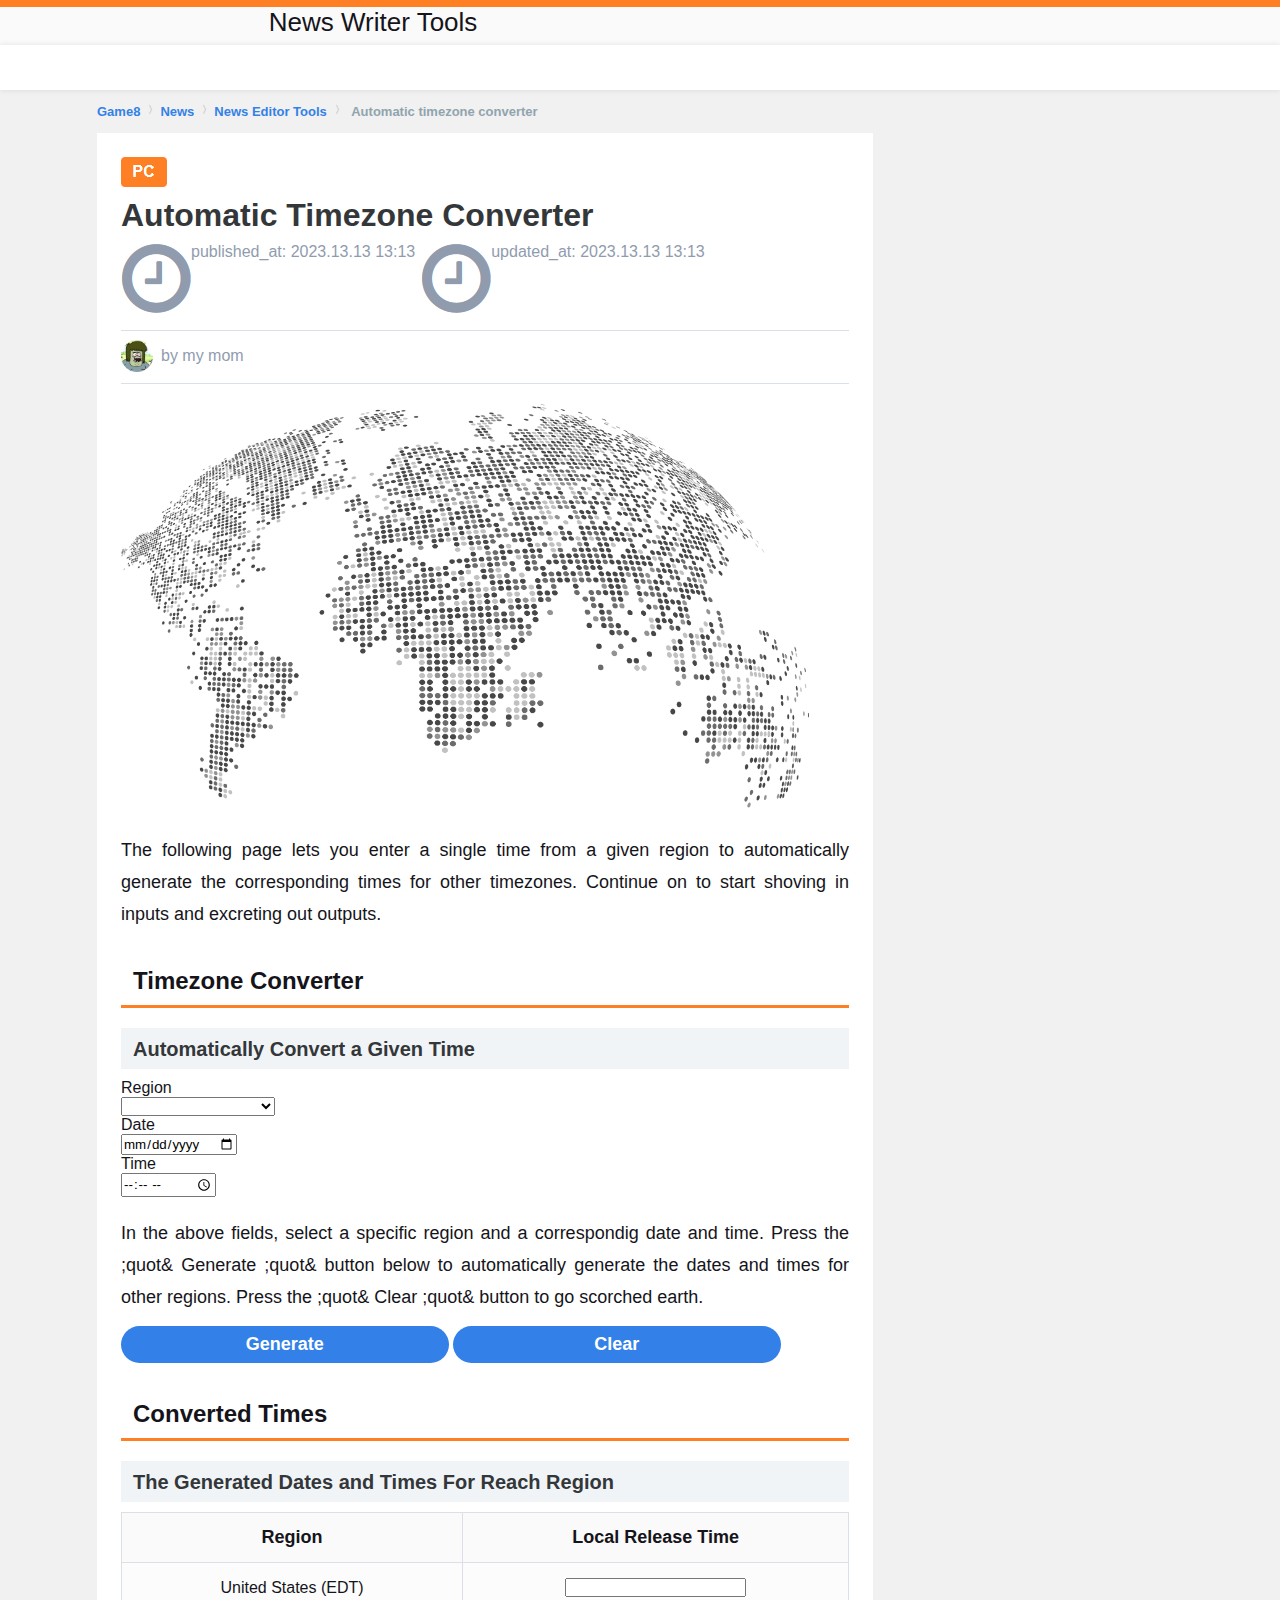
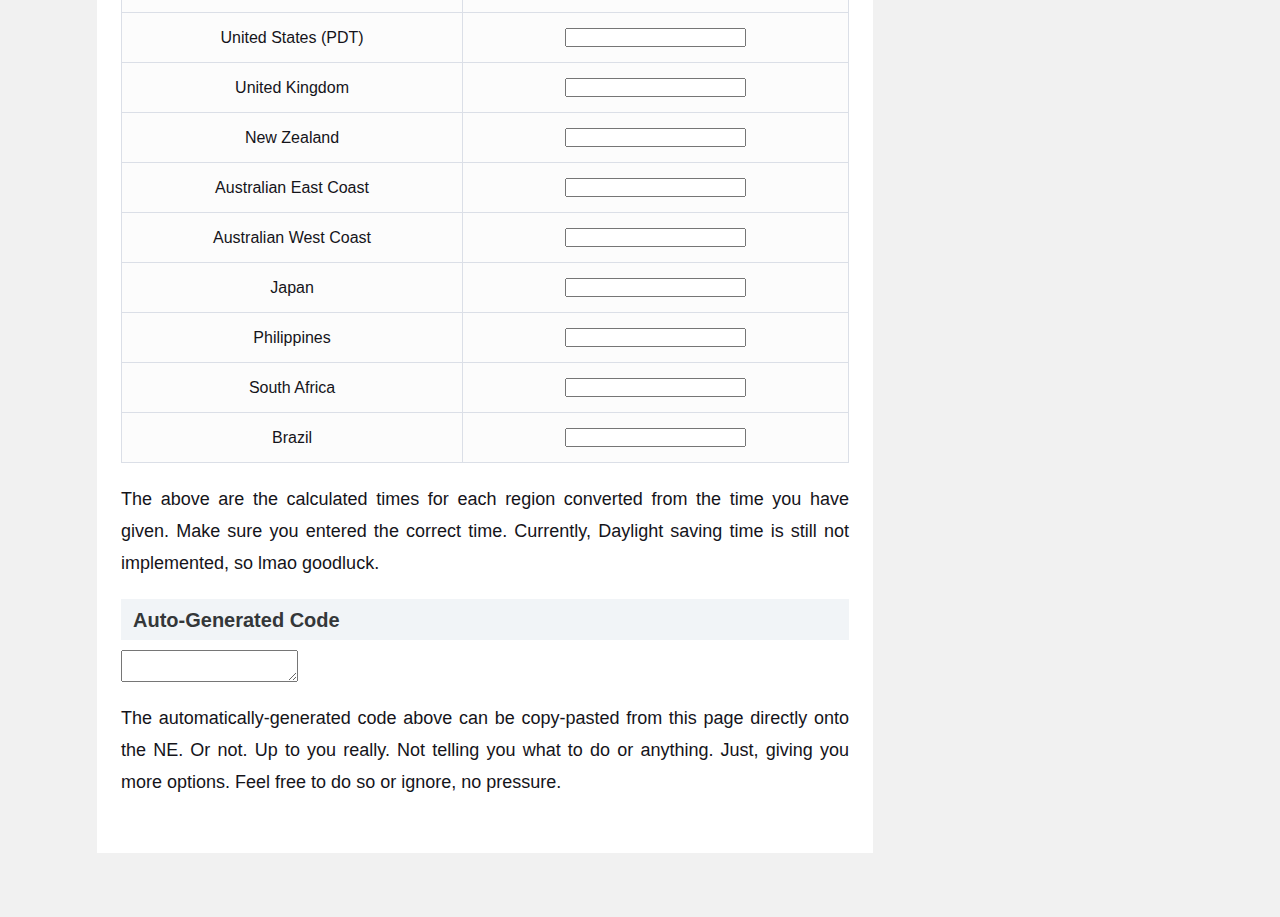
<file: index.html>
<html>
	<head>
		<title>Timezone Conversion</title>
		<link rel="stylesheet" type="text/css" href="css/main.css"/>
	</head>

	<!--<div id="_overlay"></div>-->

	<body>
		<header>
			News Writer Tools
		</header>

		<div class="barCategories">
			
		</div>

		

		<div class="containerMain">
			<div class="breadcrumbs">
				<li><a href="https://game8.co/">Game8</a></li><li><a href="https://game8.co/articles">News</a></li><li><a href="https://clarkjasonsk.github.io/timezone-converter">News Editor Tools</a></li>
				<span>Automatic timezone converter</span>
			</div>

			<div class ="contentLeft">
				<img src="imgs/pc_icon.png">

				<div class="contentTitle">
					Automatic Timezone Converter
				</div>
				<div class="contentTimes">
					<img src="imgs/clock.png">
					<div class ="time_published">
						published_at: 2023.13.13 13:13   
					</div>

					<img src="imgs/clock.png" style="margin-left:6px;">
					<div class ="time_updated">
						updated_at: 2023.13.13 13:13
					</div>
					
				</div>

				
				<div class="contentAuthor">
					<a href="https://www.youtube.com/watch?v=gqRMo5fvL9k"> 
						<div class="authorContainer">
							<div id="_author_icon">
								<img src="imgs/muscleman.png">
							</div>

							<div id="_author_name"> 
								by my mom
							</div> 
						</div>
					</a>
				</div>

				<div class="contentBody">
					<p>
						<img src="imgs/globe dots.png">
					</p>
					<p>
						The following page lets you enter a single time from a given region to automatically generate the corresponding times for other timezones. Continue on to start shoving in inputs and excreting out outputs.
					</p>

					<h2>
						Timezone Converter
					</h2>
					<h3>
						Automatically Convert a Given Time
					</h3>
					<div class="horizontalSection">

						<div class="colContainer">
							<div class="label">
								Region
							</div>

							<select id="_input_region" class="input clearable">
								<option value="2">United States (EDT)</option>
								<option value="-1">United States (PDT)</option>
								<option value="7">United Kingdom</option>
								<option value="20">New Zealand</option>
								<option value="18">Australian East Coast</option>
								<option value="15">Australian West Coast</option>
								<option value="16">Japan</option>
								<option value="15">Philippines</option>
								<option value="9">South Africa</option>
								<option value="4">Brazil</option>
							</select>
						</div>

						<div class="colContainer">
							<div class="label"> Date </div>
							<input id="_input_date" class="input clearable" type="date" />
						</div>

						
						<div class="colContainer">
							<div class="label"> Time </div>
							<input id="_input_time" class="input clearable" type="time" />
						</div>


					</div>
					<p>
						In the above fields, select a specific region and a correspondig date and time. Press the ;quot& Generate ;quot& button below to automatically generate the dates and times for other regions. Press the ;quot& Clear ;quot& button to go scorched earth.
					</p>

					<div class="horizontalSection">
						<button id="_btn_generate" onclick="generateTimes()">Generate</button>
						<button id="_btn_clear" onclick="clearAll()">Clear</button> 
					</div>

					<h2> Converted Times</h2>
					<h3> The Generated Dates and Times For Reach Region</h3>
					<table>
					  <tr>
					    <th>Region</th>
					    <th>Local Release Time</th>
					  </tr>

					  <tr>
					    <td>United States (EDT)</td>
					    <td>
					    <input id="_out_us_edt" class="output clearable
					    " readonly/>
					  </tr>

					  <tr>
					    <td>United States (PDT)</td>
					    <td>
					    <input id="_out_us_pdt" class="output clearable
					    " readonly/>
					  </tr>

					  <tr>
					    <td>United Kingdom</td>
					    <td>
					    	<input id="_out_uk" class="output clearable
					    	" readonly/>
						</td>

					  </tr>

					  <tr>
					    <td>New Zealand</td>
					    <td>
					    	<input id="_out_nz" class="output clearable
					    	" readonly/>
						</td>
					  </tr>

					  <tr>
					    <td>Australian East Coast</td>
					    <td>
					    	<input id="_out_aus_east" class="output clearable
					    	" readonly/>
						</td>
					  </tr>

					  <tr>
					    <td>Australian West Coast</td>
					    <td>
					    	<input id="_out_aus_west" class="output clearable
					    	" readonly/>
						</td>
					  </tr>

					  <tr>
					    <td>Japan</td>
					    <td>
					    	<input id="_out_jp" class="output clearable
					    	" readonly/>
						</td>
					  </tr>

					  <tr>
					    <td>Philippines</td>
					    <td>
					    	<input id="_out_ph" class="output clearable
					    	" readonly/>
						</td>
					  </tr>

					  <tr>
					    <td> South Africa</td>
					    <td>
					    	<input id="_out_sa" class="output clearable
					    	" readonly>
						</td>
					  </tr>

					  <tr>
					    <td>Brazil</td>
					    <td>
					    	<input id="_out_br" class="output clearable
					    	" readonly>
						</td>
					  </tr>

					</table>
					<p>
						The above are the calculated times for each region converted from the time you have given. Make sure you entered the correct time. Currently, Daylight saving time is still not implemented, so lmao goodluck.
					</p>

					<h3>Auto-Generated Code</h3>
					<textarea id="_out_textarea" class="output clearable" readonly></textarea>
					<p>
						The automatically-generated code above can be copy-pasted from this page directly onto the NE. Or not. Up to you really. Not telling you what to do or anything. Just, giving you more options. Feel free to do so or ignore, no pressure. 
					</p>

				</div>
			</div>


		</div>

		
		
	</body>
	<script type="text/javascript" src="scripts/clear.js"></script>
	<script type="text/javascript" src="scripts/converter.js"></script>
</html>
</file>
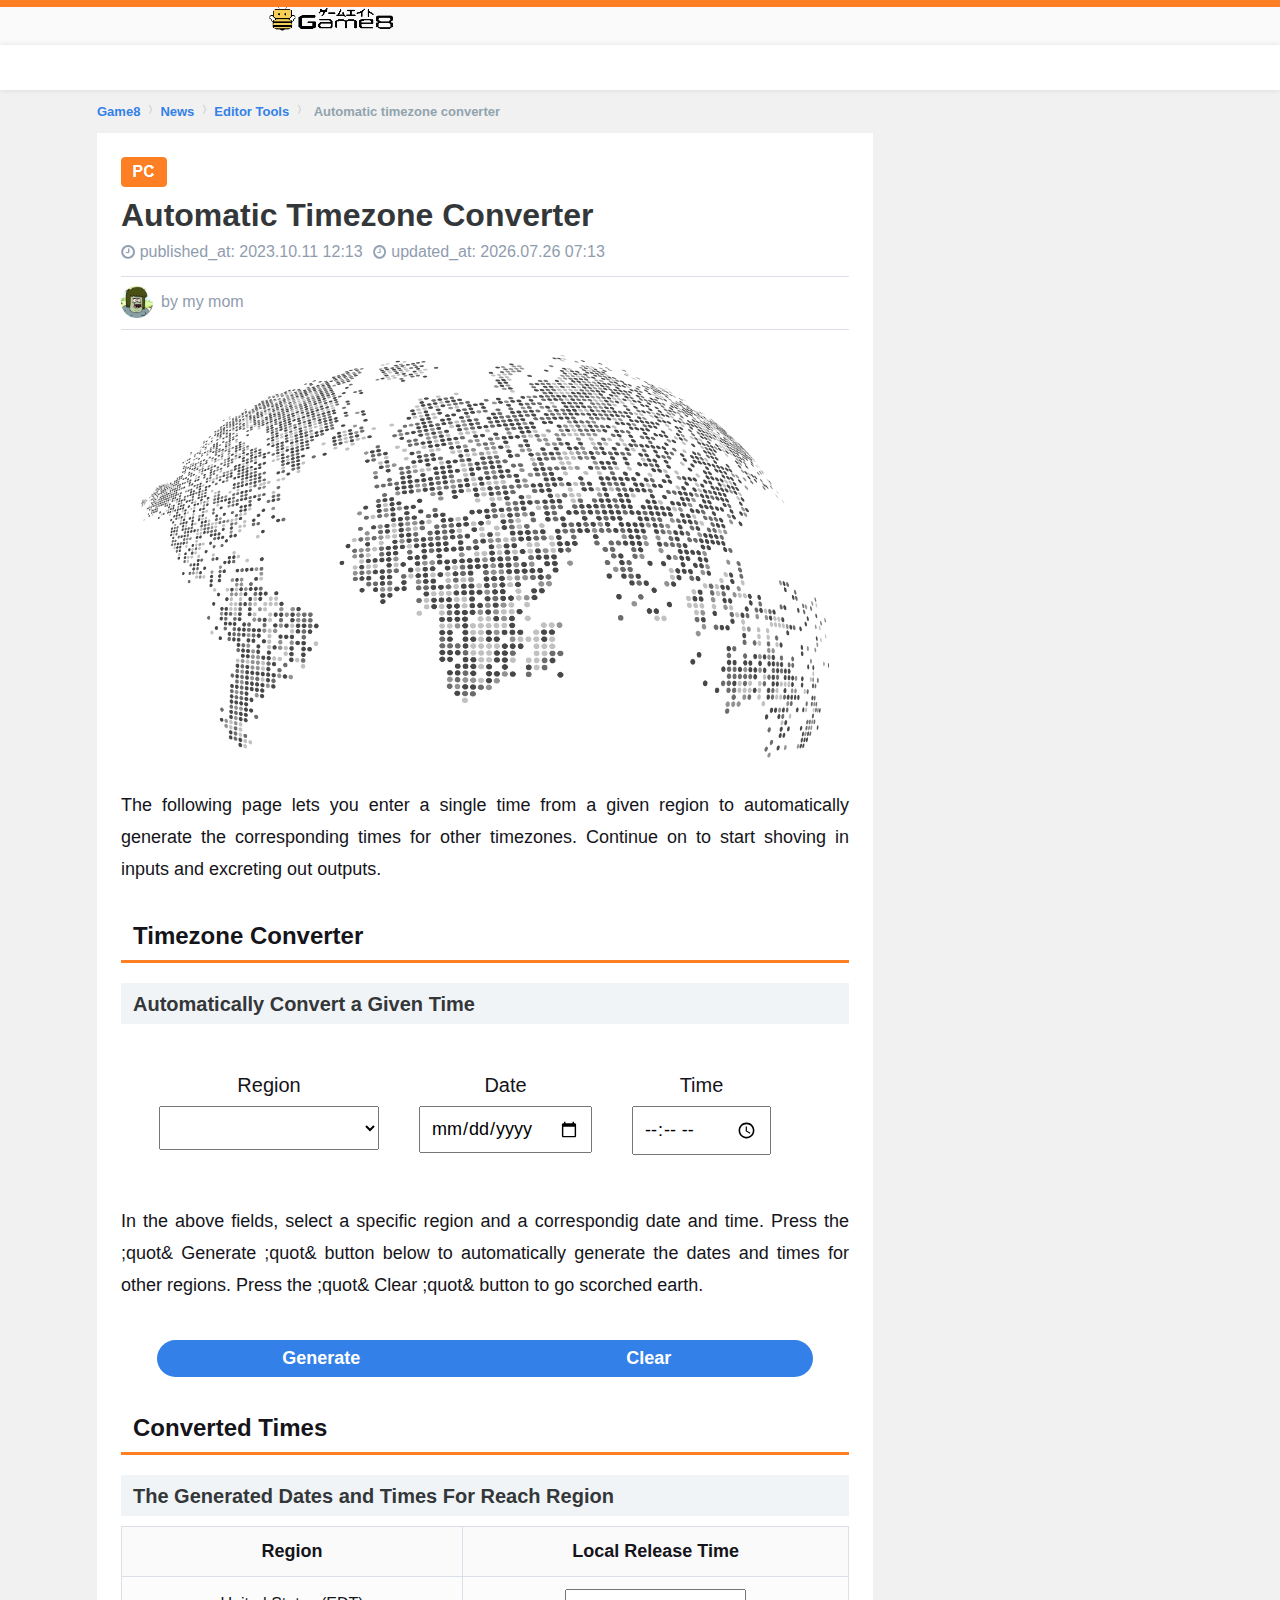
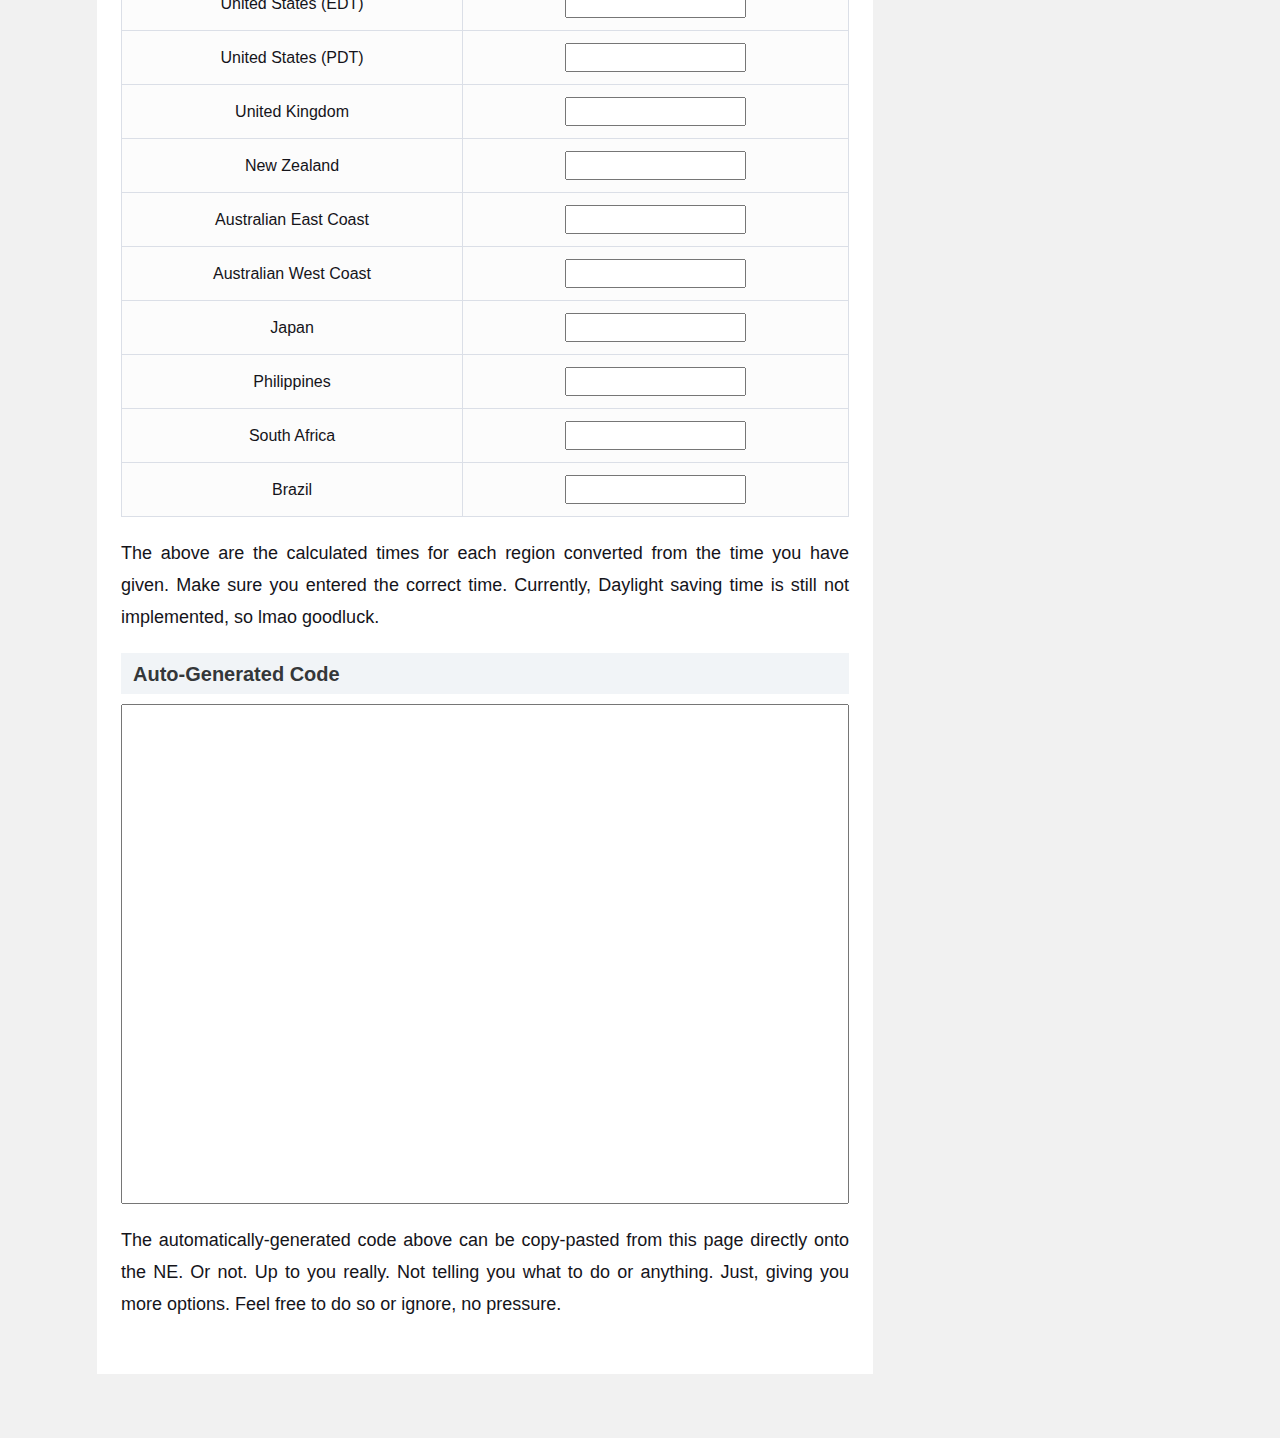
<file: timezone-converter.html>
<html>
	<head>
		<title>Timezone Conversion</title>
		<link rel="stylesheet" type="text/css" href="css/main.css"/>
		<link rel="stylesheet" type="text/css" href="css/converter.css"/>
	</head>

	<!--<div id="_overlay"></div>-->

	<body>
		<header>
			<img id="_site_logo" src="imgs/8bit_game8_logo.png">
		</header>

		<div class="barCategories">
			
		</div>

		

		<div class="containerMain">
			<div class="breadcrumbs">
				<li><a href="https://game8.co/">Game8</a></li><li><a href="https://game8.co/articles">News</a></li><li><a href="https://clarkjasonsk.github.io/timezone-converter">Editor Tools</a></li>
				<span>Automatic timezone converter</span>
			</div>

			<div class ="contentLeft">
				<img src="imgs/pc_icon.png">

				<div class="contentTitle">
					Automatic Timezone Converter
				</div>
				<div class="contentTimes">
					<img class="clockIcon" src="imgs/clock.png">
					<div>
						published_at: 2023.10.11 12:13   
					</div>

					<img class="clockIcon" src="imgs/clock.png" style="margin-left:10px;">
					<div id ="_time_updated">
						updated_at: 1313.13.13 13:13
					</div>
					
				</div>

				
				<div class="contentAuthor">
					<a href="https://www.youtube.com/watch?v=gqRMo5fvL9k"> 
						<div class="authorContainer">
							<div id="_author_icon">
								<img src="imgs/muscleman.png">
							</div>

							<div id="_author_name"> 
								by my mom
							</div> 
						</div>
					</a>
				</div>

				<div class="contentBody">
					<div class="horizontalSection">
						<img src="imgs/globe dots.png">
					</div>
					<p>
						The following page lets you enter a single time from a given region to automatically generate the corresponding times for other timezones. Continue on to start shoving in inputs and excreting out outputs.
					</p>

					<h2>
						Timezone Converter
					</h2>
					<h3>
						Automatically Convert a Given Time
					</h3>
					<div class="horizontalSection">

						<div class="colContainer">
							<div class="label">
								Region
							</div>

							<select id="_input_region" class="input clearable">
								<option value="3">United States (EDT)</option>
								<option value="0">United States (PDT)</option>
								<option value="8">United Kingdom</option>
								<option value="20">New Zealand</option>
								<option value="18">Australian East Coast</option>
								<option value="15">Australian West Coast</option>
								<option value="16">Japan</option>
								<option value="15">Philippines</option>
								<option value="9">South Africa</option>
								<option value="4">Brazil</option>
							</select>
						</div>

						<div class="colContainer">
							<div class="label"> Date </div>
							<input id="_input_date" class="input clearable" type="date" />
						</div>

						
						<div class="colContainer">
							<div class="label"> Time </div>
							<input id="_input_time" class="input clearable" type="time" />
						</div>


					</div>
					<p>
						In the above fields, select a specific region and a correspondig date and time. Press the ;quot& Generate ;quot& button below to automatically generate the dates and times for other regions. Press the ;quot& Clear ;quot& button to go scorched earth.
					</p>

					<div class="horizontalSection">
						<button id="_btn_generate" onclick="generateTimes()">Generate</button>
						<button id="_btn_clear" onclick="clearAll()">Clear</button> 
					</div>

					<h2> Converted Times</h2>
					<h3> The Generated Dates and Times For Reach Region</h3>
					<table>
					  <tr>
					    <th>Region</th>
					    <th>Local Release Time</th>
					  </tr>

					  <tr>
					    <td>United States (EDT)</td>
					    <td>
					    <input id="_out_us_edt" class="output clearable
					    " readonly/>
					  </tr>

					  <tr>
					    <td>United States (PDT)</td>
					    <td>
					    <input id="_out_us_pdt" class="output clearable
					    " readonly/>
					  </tr>

					  <tr>
					    <td>United Kingdom</td>
					    <td>
					    	<input id="_out_uk" class="output clearable
					    	" readonly/>
						</td>

					  </tr>

					  <tr>
					    <td>New Zealand</td>
					    <td>
					    	<input id="_out_nz" class="output clearable
					    	" readonly/>
						</td>
					  </tr>

					  <tr>
					    <td>Australian East Coast</td>
					    <td>
					    	<input id="_out_aus_east" class="output clearable
					    	" readonly/>
						</td>
					  </tr>

					  <tr>
					    <td>Australian West Coast</td>
					    <td>
					    	<input id="_out_aus_west" class="output clearable
					    	" readonly/>
						</td>
					  </tr>

					  <tr>
					    <td>Japan</td>
					    <td>
					    	<input id="_out_jp" class="output clearable
					    	" readonly/>
						</td>
					  </tr>

					  <tr>
					    <td>Philippines</td>
					    <td>
					    	<input id="_out_ph" class="output clearable
					    	" readonly/>
						</td>
					  </tr>

					  <tr>
					    <td> South Africa</td>
					    <td>
					    	<input id="_out_sa" class="output clearable
					    	" readonly>
						</td>
					  </tr>

					  <tr>
					    <td>Brazil</td>
					    <td>
					    	<input id="_out_br" class="output clearable
					    	" readonly>
						</td>
					  </tr>

					</table>
					<p>
						The above are the calculated times for each region converted from the time you have given. Make sure you entered the correct time. Currently, Daylight saving time is still not implemented, so lmao goodluck.
					</p>

					<h3>Auto-Generated Code</h3>
					<textarea id="_out_textarea" class="output clearable" readonly></textarea>
					<p>
						The automatically-generated code above can be copy-pasted from this page directly onto the NE. Or not. Up to you really. Not telling you what to do or anything. Just, giving you more options. Feel free to do so or ignore, no pressure. 
					</p>

				</div>
			</div>


		</div>

		
		
	</body>
	<script type="text/javascript" src="scripts/tools.js"></script>
	<script type="text/javascript" src="scripts/updated.js"></script>
	<script type="text/javascript" src="scripts/converter.js"></script>
	
</html>
</file>
<file: css/main.css>
*{
    padding: 0;
    margin: 0;
    font-family: sans-serif;
}

 html, body{
    scroll-behavior: smooth;
}

body{
    background-color: #f1f1f1;
    color: #15141A;
    /*font-size: 13px;*/
}

/*
#_overlay{
    position: absolute;
    width: 100vw; height: 100vh;
    background-color: #E1E1E1;
    opacity: 0.9;
    z-index: -10;
}*/

header{
    width: 100%; height: 45px;
    background-color: #fafafa;

    border-top: 7px solid #ff8024;
    box-sizing: border-box;

    text-align: left;
    font-size: 26px;
    padding-left: 21%;
}
#_site_logo{
    width: 124px; height: 24px;
}

.barCategories{
    width: 100%; height: 45px;
    background-color: #fff;
    box-shadow: 0 0 6px rgba(0,0,0,0.1);
}

.breadcrumbs{
    width: 100%;
    box-sizing: border-box;
    overflow: hidden;

    margin: 6px 0 10px 0;

}

li, span{
    font-size: 13px;
    position: relative;
    overflow: hidden;
    display: inline-block;
    padding: 0px 20px 0px 0px;
    color: #90a4ae;
    font-weight: bold;
}
li::after{
    font-size: 10px;
    content: "〉";
    display: inline;
    position: absolute;

    color: #c6c6c6;

    top: -1px;
    right: 2px;
}

a{
    color: #3381e8;
    vertical-align: top;
    text-decoration: none;
}

.containerMain{
    width: 1086px;
    display: block;
    margin: 8px auto 5% auto;
    box-sizing: border-box;

    overflow: hidden;
}

.contentLeft{
    box-sizing: border-box;
    float: left;
    height: auto;
    width: 776px;
    padding: 24px 24px 0px 24px;
    background-color: #fff;
    padding-bottom: 5%;
}

.contentTitle{
    font-size: 32px;
    font-style: normal;
    font-weight: 700;
    line-height: 125%;
    color: #343739;
    margin-top: 8px;
}
.contentTimes{
    font-weight: 400;
    font-size: 16px;
    line-height: 16px;
    color: #909cae;
    padding: 8.5px 0px 16px 0px;
    display: flex;
}


.clockIcon{
    width: 13.65px; height: 13.66px;
    padding-top:1px;
    padding-right: 5px;
}


.contentAuthor{
    color: #3381e8;
    text-decoration: none;

    border-top: 1px solid #dbdfe7;
    border-bottom: 1px solid #dbdfe7;

}

.authorContainer{
    height: 35px;
    margin: 8px 0px 9px 0px;
    display: flex;
    align-items: center;
}

#_author_icon{
    width: 32px; height: 32px;
}

#_author_name{
    font-weight: 400;
    font-size: 16px;
    line-height: 16px;
    display: inline-block;
    color: #909cae;
    margin-right: 12px;
    text-align: center;
    padding-left: 8px;
}

.contentBody{
    display: block;
}

p{
    font-size: 18px;
    line-height: 32px;
    text-align: justify;

    margin: 20px 0px 0px 0px;
    word-break: normal;
}
img{
    max-width: 100%;max-height: 410px;
    align-self: center;
}

h2{
    font-size: 24px;
    line-height: 32px;
    margin: 35px 0px 10px 0px;
    padding: 0px 12px 8px 12px;
    font-weight: bold;
    border-bottom: 3px solid #ff8024;
}

h3{
    font-size: 20px;
    line-height: 26rpx;
    margin: 20px 0 10px 0px;
    padding: 10px 10px 8px 12px;
    color: #343739;
    font-weight: bold;
    background-color: #f1f4f7;
}

button{
    width: 45%;
    font-size: 18px;
    font-weight: 600;
    margin-top: 1.5vh;

    background-color: #3381E8;
    color: #ffffff;
    border-style: none;

    padding: 8px 24px;

    border-radius: 32px;
}

button:hover{
    background-color: #71A7EF;
    cursor: pointer;
}

table{
    width: 100%;
    font-size: 18px;
    line-height: 25px;
    margin: 0px 0px 15px 0px;
    border-bottom: 1px solid #dfe5e7;
    background-color: #fcfcfc;
    table-layout: auto;
    border-collapse: collapse;
    border-spacing: 0;

}

th{
    text-align: center;
    font-size: 18px;
    line-height: 25px;
    padding: 12px 8px 12px 8px;
    border: 1px #dbdfe7 solid;
    background: #fafafa;
}
tr{
    border: 0;
}
td{
    text-align: center;
    font-size: 16px;
    line-height: 25px;
    padding: 12px 8px 12px 8px;
    border: 1px #dbdfe7 solid;
}
</file>
<file: css/converter.css>
.horizontalSection{
    display: flex;
    justify-content: center;
    flex-direction: row;

    margin: 25px 0px 25px 0px;
}


.colContainer{
    margin: 25px 40px 25px 0px;
}

.label{
    font-size: 20px;
    padding-bottom: 1vh;
    text-align: center;
}

option{
    background-color: #FFFFFF;
}

select:hover{
    background-color: #FFFFFF;
    border-style: solid;
}

.input {
    font-size: 18px;
    padding: 10px;
}


#_btn_generate{
    border-top-right-radius: 0px;
    border-bottom-right-radius: 0px;
    border-top-left-radius: 32px;
    border-bottom-left-radius: 32px;
}

#_btn_clear{
    border-top-right-radius: 32px;
    border-bottom-right-radius: 32px;
    border-top-left-radius: 0px;
    border-bottom-left-radius: 0px;
}

.output{
    padding-top: 5px;
    padding-bottom: 5px;
    margin: 0 auto 0 auto;
    text-align: center;
}

#_out_textarea{
    width: 100%;
    height: 500px;
    resize: none;
    text-align: left
}
</file>
